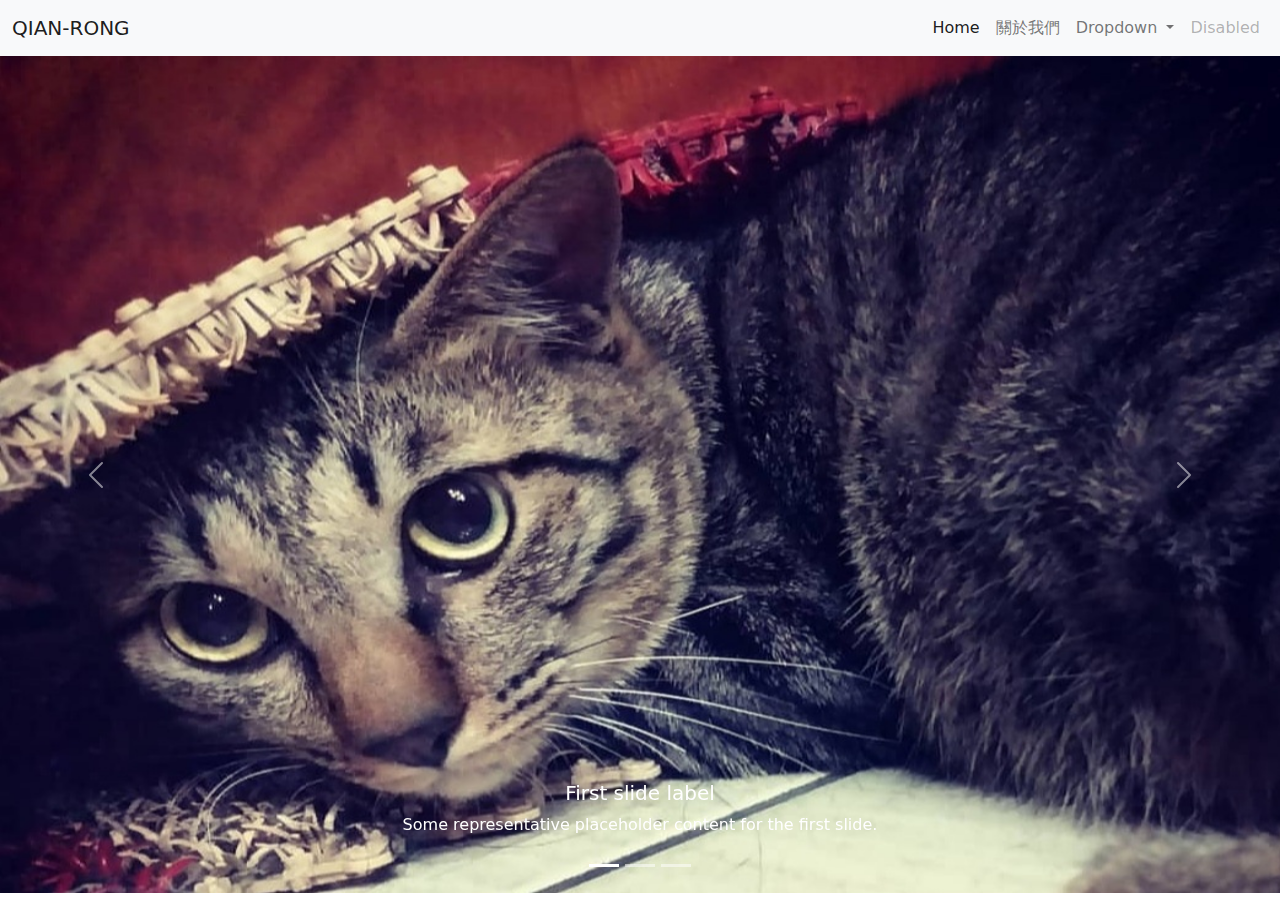
<file: index.html>
<!DOCTYPE html>
<html lang="en">
<head>
    <meta charset="UTF-8">
    <meta http-equiv="X-UA-Compatible" content="IE=edge">
    <meta name="viewport" content="width=device-width, initial-scale=1.0">
    <title>1201</title>
    <link rel="stylesheet" href="css/bootstrap.min.css">
    <link rel="stylesheet" href="css/new.css">
</head>
<body>
<!--<div class="flip-card">-->
<!--    <div class="flip-card-inner">-->
<!--        <div class="flip-card-front">front</div>-->
<!--        <div class="flip-card-back">back</div>-->
<!--    </div>-->
<!--</div>-->

<nav class="navbar navbar-expand-lg navbar-light bg-light">
    <div class="container-fluid">
        <a class="navbar-brand" href="#">QIAN-RONG</a>
        <button class="navbar-toggler" type="button" data-bs-toggle="collapse" data-bs-target="#navbarSupportedContent"
                aria-controls="navbarSupportedContent" aria-expanded="false" aria-label="Toggle navigation">
            <span class="navbar-toggler-icon"></span>
        </button>
        <div class="collapse navbar-collapse" id="navbarSupportedContent">
            <ul class="navbar-nav ms-auto mb-2 mb-lg-0">
                <li class="nav-item">
                    <a class="nav-link active" aria-current="page" href="#">Home</a>
                </li>
                <li class="nav-item">
                    <a class="nav-link" href="#">關於我們</a>
                </li>
                <li class="nav-item dropdown">
                    <a class="nav-link dropdown-toggle" href="#" id="navbarDropdown" role="button"
                       data-bs-toggle="dropdown" aria-expanded="false">
                        Dropdown
                    </a>
                    <ul class="dropdown-menu" aria-labelledby="navbarDropdown">
                        <li><a class="dropdown-item" href="gallery.html">作品集</a></li>
                        <li><a class="dropdown-item" href="#">Another action</a></li>
                        <li>
                            <hr class="dropdown-divider">
                        </li>
                        <li><a class="dropdown-item" href="#">Something else here</a></li>
                    </ul>
                </li>
                <li class="nav-item">
                    <a class="nav-link disabled">Disabled</a>
                </li>
            </ul>
        </div>
    </div>
</nav>

<div id="carouselExampleCaptions" class="carousel slide" data-bs-ride="carousel">
    <div class="carousel-indicators">
        <button type="button" data-bs-target="#carouselExampleCaptions" data-bs-slide-to="0" class="active"
                aria-current="true" aria-label="Slide 1"></button>
        <button type="button" data-bs-target="#carouselExampleCaptions" data-bs-slide-to="1"
                aria-label="Slide 2"></button>
        <button type="button" data-bs-target="#carouselExampleCaptions" data-bs-slide-to="2"
                aria-label="Slide 3"></button>
    </div>
    <div class="carousel-inner">
        <div class="carousel-item active">
            <img src="img/logo.jpg" class="d-block w-100" alt="...">
            <div class="carousel-caption d-none d-md-block">
                <h5>First slide label</h5>
                <p>Some representative placeholder content for the first slide.</p>
            </div>
        </div>
        <div class="carousel-item">
            <img src="img/新1.jpg" class="d-block w-100" alt="...">
            <div class="carousel-caption d-none d-md-block">
                <h5>Second slide label</h5>
                <p>Some representative placeholder content for the second slide.</p>
            </div>
        </div>
        <div class="carousel-item">
            <img src="img/新2.jpg" class="d-block w-100" alt="...">
            <div class="carousel-caption d-none d-md-block">
                <h5>Third slide label</h5>
                <p>Some representative placeholder content for the third slide.</p>
            </div>
        </div>
    </div>
    <button class="carousel-control-prev" type="button" data-bs-target="#carouselExampleCaptions" data-bs-slide="prev">
        <span class="carousel-control-prev-icon" aria-hidden="true"></span>
        <span class="visually-hidden">Previous</span>
    </button>
    <button class="carousel-control-next" type="button" data-bs-target="#carouselExampleCaptions" data-bs-slide="next">
        <span class="carousel-control-next-icon" aria-hidden="true"></span>
        <span class="visually-hidden">Next</span>
    </button>
</div>
<script src="js/bootstrap.bundle.min.js"></script>
</body>
</html>
</file>
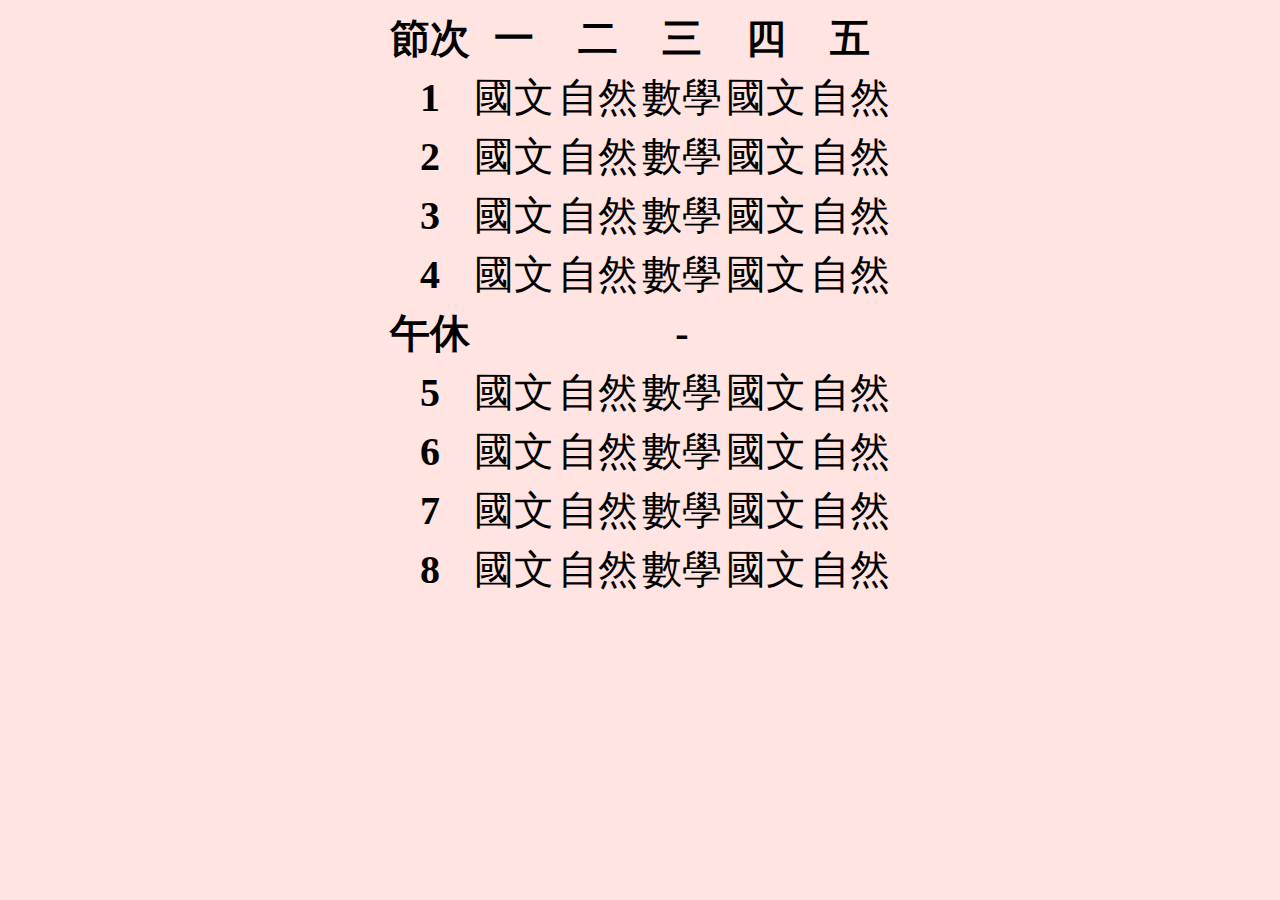
<file: curriculum.html>
<!DOCTYPE html>
<html lang="en">
<head>
    <meta charset="UTF-8">
    <title>我的課表</title>
</head>
<body style="background: mistyrose">
<center>
<table style="font-size: 40px">
    <tr>

        <th>節次</th>
        <th>一</th>
        <th>二</th>
        <th>三</th>
        <th>四</th>
        <th>五</th>
    </tr>
    <tr>
        <th>1</th>
        <td>國文</td>
        <td>自然</td>
        <td>數學</td>
        <td>國文</td>
        <td>自然</td>
    </tr>
    <tr>
        <th>2</th>
        <td>國文</td>
        <td>自然</td>
        <td>數學</td>
        <td>國文</td>
        <td>自然</td>
    </tr>
    <tr>
        <th>3</th>
        <td>國文</td>
        <td>自然</td>
        <td>數學</td>
        <td>國文</td>
        <td>自然</td>
    </tr>
    <tr>
        <th>4</th>
        <td>國文</td>
        <td>自然</td>
        <td>數學</td>
        <td>國文</td>
        <td>自然</td>
    </tr>
    <tr>
        <th>午休</th>
        <th colspan="5">-</th>
    </tr>
    <tr>
        <th>5</th>
        <td>國文</td>
        <td>自然</td>
        <td>數學</td>
        <td>國文</td>
        <td>自然</td>
    </tr>
    <tr>
        <th>6</th>
        <td>國文</td>
        <td>自然</td>
        <td>數學</td>
        <td>國文</td>
        <td>自然</td>
    </tr>
    <tr>
        <th>7</th>
        <td>國文</td>
        <td>自然</td>
        <td>數學</td>
        <td>國文</td>
        <td>自然</td>
    </tr>
    <tr>
        <th>8</th>
        <td>國文</td>
        <td>自然</td>
        <td>數學</td>
        <td>國文</td>
        <td>自然</td>
    </tr>

</table>
</center>
</body>
</html>
</file>
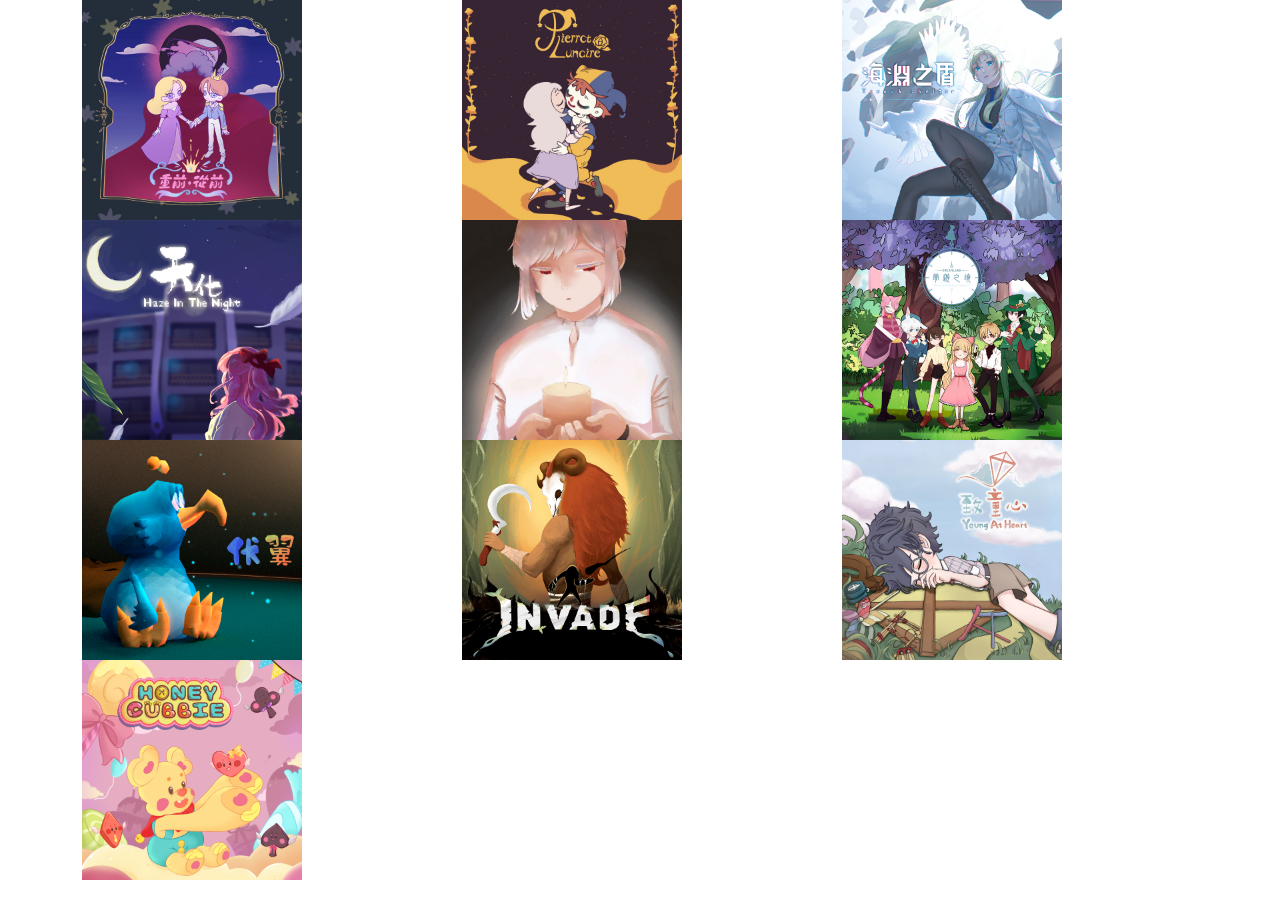
<file: gallery.html>
<!DOCTYPE html>
<html lang="en">
<head>
    <meta charset="UTF-8">
    <title>Title</title>
    <link rel="stylesheet" href="css/new.css">
    <link rel="stylesheet" href="css/bootstrap.min.css">

</head>
<body>

<div class="container">
    <div class="row">
        <div class="col-lg-4 col-sm-6"><img src="img/1.jpg" height="220" width="220"/></div>
        <div class="col-lg-4 col-sm-6"><img src="img/2.jpg" height="220" width="220"/></div>
        <div class="col-lg-4 col-sm-6"><img src="img/3.jpg" height="220" width="220"/></div>
        <div class="col-lg-4 col-sm-6"><img src="img/4.png" height="220" width="220"/></div>
        <div class="col-lg-4 col-sm-6"><img src="img/5.jpg" height="220" width="220"/></div>
        <div class="col-lg-4 col-sm-6"><img src="img/6.jpg" height="220" width="220"/></div>
        <div class="col-lg-4 col-sm-6"><img src="img/7.jpg" height="220" width="220"/></div>
        <div class="col-lg-4 col-sm-6"><img src="img/8.png" height="220" width="220"/></div>
        <div class="col-lg-4 col-sm-6"><img src="img/9.jpg" height="220" width="220"/></div>
        <div class="col-lg-4 col-sm-6"><img src="img/10.png" height="220" width="220"/></div>
    </div>
</div>
<script src="js/bootstrap.bundle.min.js"></script>
</body>
</html>
</file>
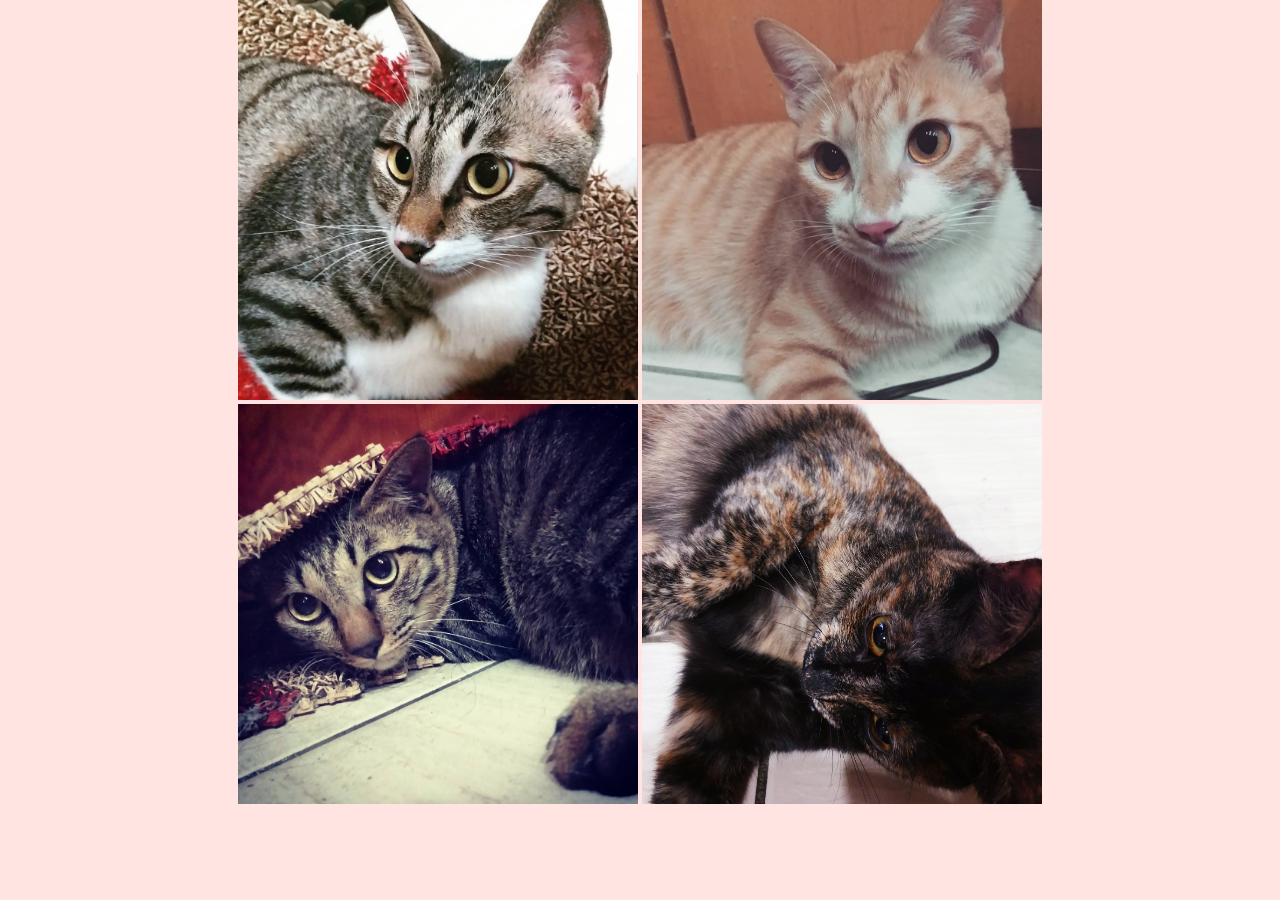
<file: pet.html>
<!DOCTYPE html>
<html lang="en">
<head>
    <meta charset="UTF-8">
    <title>可愛貓貓</title>
    <link rel="stylesheet" href="css/new.css">

</head>
<body style="background: mistyrose">
<center>
    <img class="img-start" src="img/cat1.jpg" height="400" width="400"/>
    <img id="img-1" class="img-start" src="img/cat2.jpg" height="400" width="400"/>
    <br/>
    <img id="img-1" class="img-start" src="img/cat3.jpg" height="400" width="400"/>
    <img class="img-start" src="img/cat4.jpg" height="400" width="400"/>
</center>
</body>
</html>
</file>
<file: css/new.css>
/*.flip-card-inner {*/
/*    position: relative;*/
/*}*/

/*.flip-card-front,*/
/*.flip-card-back {*/
/*    position: absolute;*/
/*}*/

/*.flip-card-front,*/
/*.flip-card-back,*/
/*.flip-card-inner {*/
/*    width: 100%;*/
/*    height: 100%;*/
/*}*/

/*.flip-card {*/
/*    width: 300px;*/
/*    height: 300px;*/
/*}*/

/*.flip-card-front {*/
/*    background-color: lavenderblush;*/
/*    color: white;*/
/*}*/

/*.flip-card-back {*/
/*    background-color: lightcyan;*/
/*    transform: rotateY(180deg);*/
/*    color: white;*/
/*}*/

/*.flip-card-inner:hover {*/
/*    transform: rotateY(180deg);*/
/*}*/

/*.flip-card-inner {*/
/*    transition: transform 0.5s;*/
/*    transform-style: preserve-3d;*/
/*}*/

* {
    margin: 0;
    padding: 0;
    box-sizing: border-box;
}
.carousel-item img{
    width: 100%;
    height: 93vh;

}
</file>
